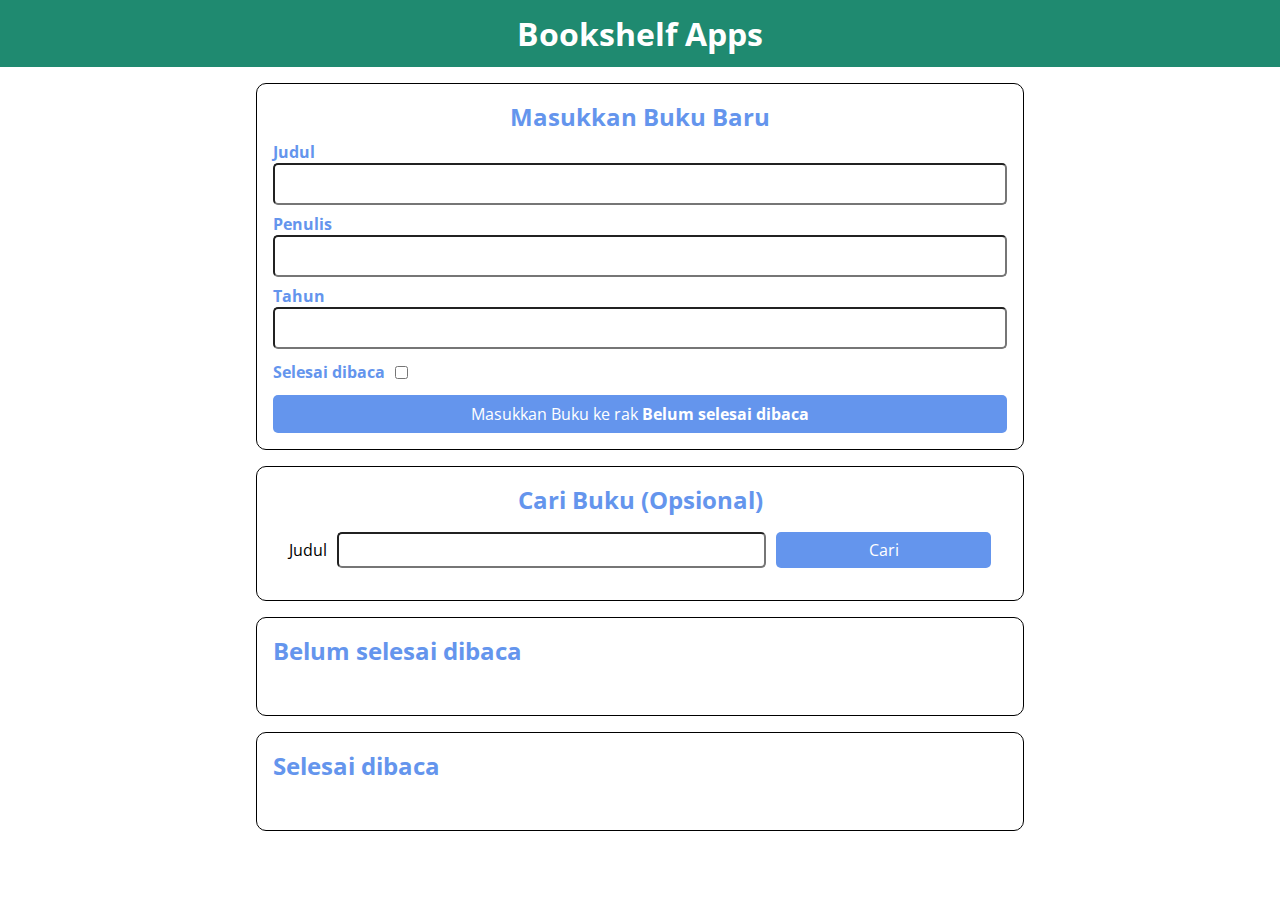
<file: rak-buku/index.html>
<!doctype html>
<html lang="en">
<head>
  <meta charset="UTF-8">
  <meta name="viewport"
        content="width=device-width, user-scalable=no, initial-scale=1.0, maximum-scale=1.0, minimum-scale=1.0">
  <meta http-equiv="X-UA-Compatible" content="ie=edge">
  <title>Alfin Bookshelf Apps</title>
  <link rel="preconnect" href="https://fonts.gstatic.com">
  <link href="https://fonts.googleapis.com/css2?family=Open+Sans:wght@300;400;600;700;800&display=swap"
        rel="stylesheet">
  <link rel="stylesheet" href="style.css">
</head>
<body>
<header class="head_bar">
  <h1 class="head_bar__title">Bookshelf Apps</h1>
</header>
<main>
  <section class="input_section">
    <h2>Masukkan Buku Baru</h2>
    <form id="inputBook">
      <div class="input">
        <label for="inputBookTitle">Judul</label>
        <input id="inputBookTitle" type="text" required>
      </div>
      <div class="input">
        <label for="inputBookAuthor">Penulis</label>
        <input id="inputBookAuthor" type="text" required>
      </div>
      <div class="input">
        <label for="inputBookYear">Tahun</label>
        <input id="inputBookYear" type="number" required>
      </div>
      <div class="input_inline">
        <label for="inputBookIsComplete">Selesai dibaca</label>
        <input id="inputBookIsComplete" type="checkbox">
      </div>
      <button id="bookSubmit" type="submit">Masukkan Buku ke rak <span>Belum selesai dibaca</span></button>
    </form>
  </section>
  
  <section class="search_section">
    <h2>Cari Buku (Opsional)</h2>
    <form id="searchBook">
      <label for="searchBookTitle">Judul</label>
      <input id="searchBookTitle" type="text">
      <button id="searchSubmit" type="submit">Cari</button>
    </form>
  </section>
  
  <section class="book_shelf">
    <h2>Belum selesai dibaca</h2>
    <div id="incompleteBookshelfList" class="book_list"></div>
  </section>
  
  <section class="book_shelf">
    <h2>Selesai dibaca</h2>
    <div id="completeBookshelfList" class="book_list"></div>
  </section>
</main>

<script src="main.js"></script>

</body>
</html>
</file>
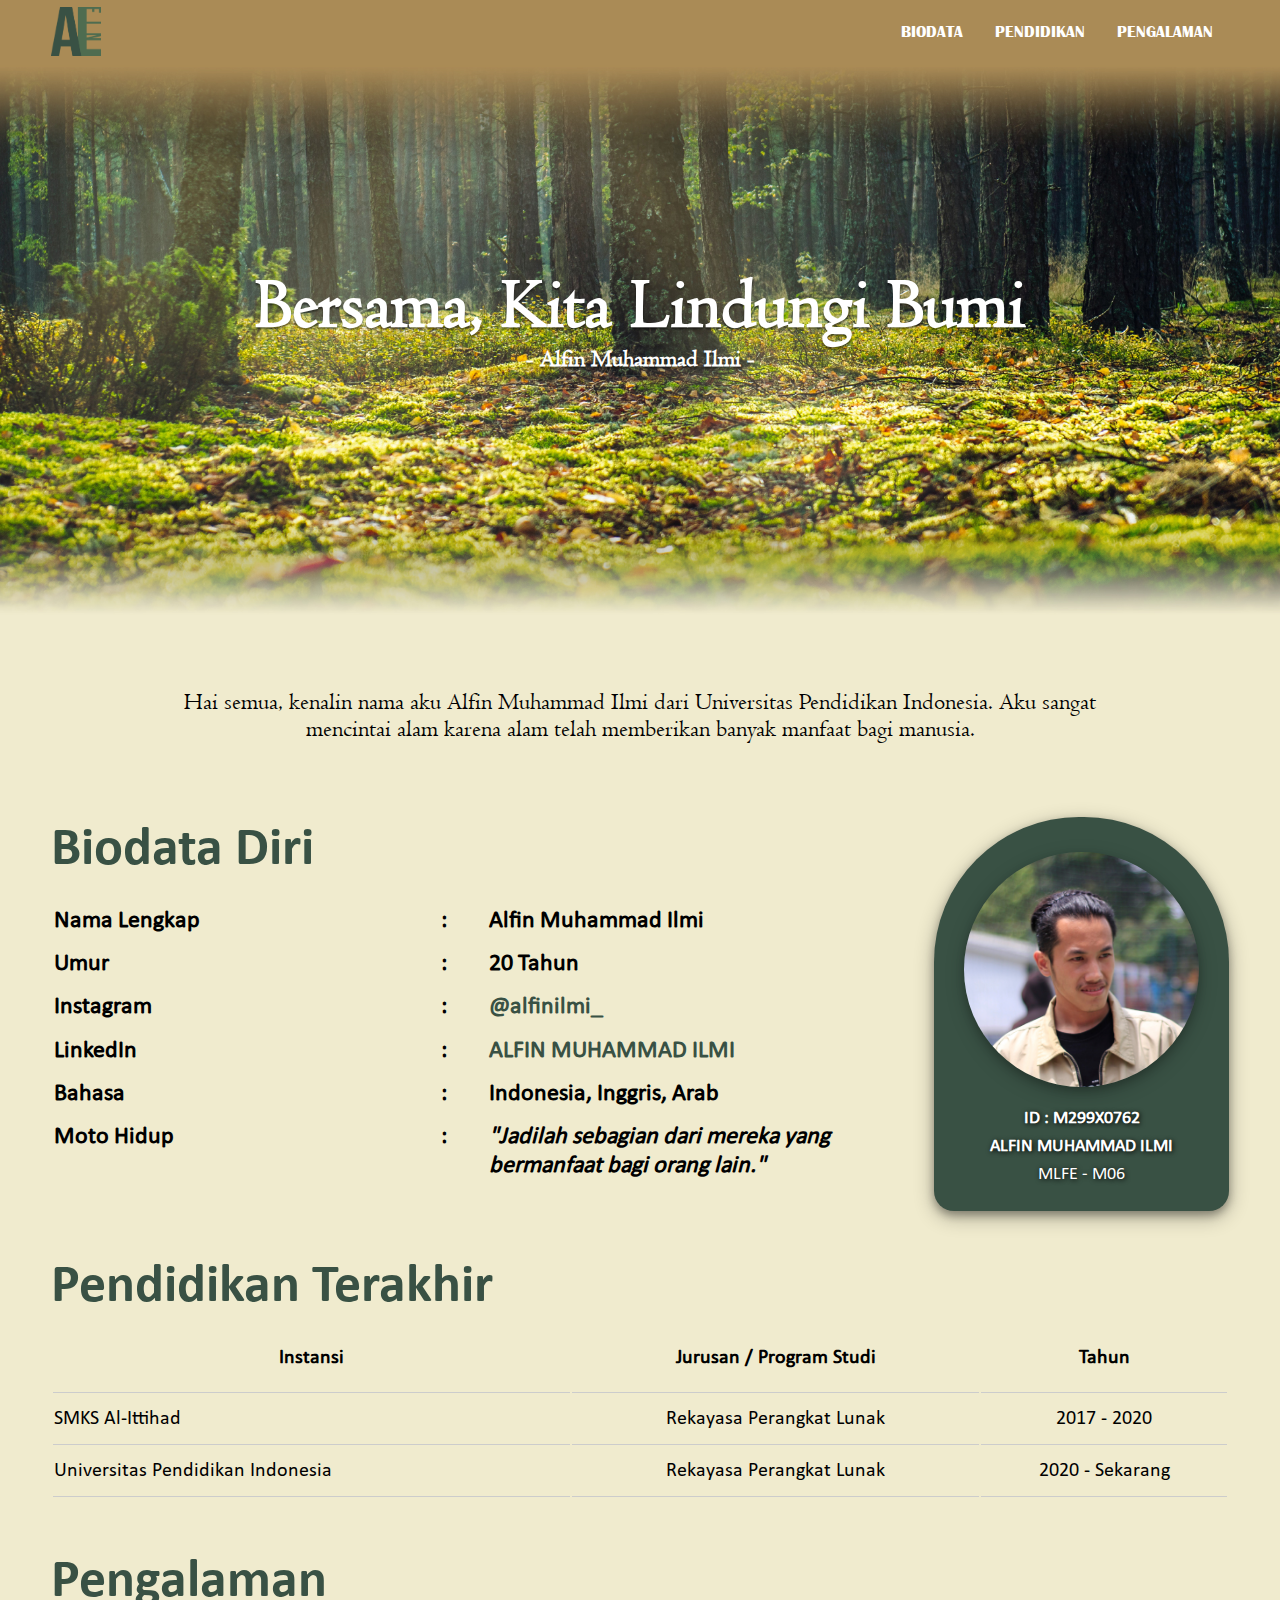
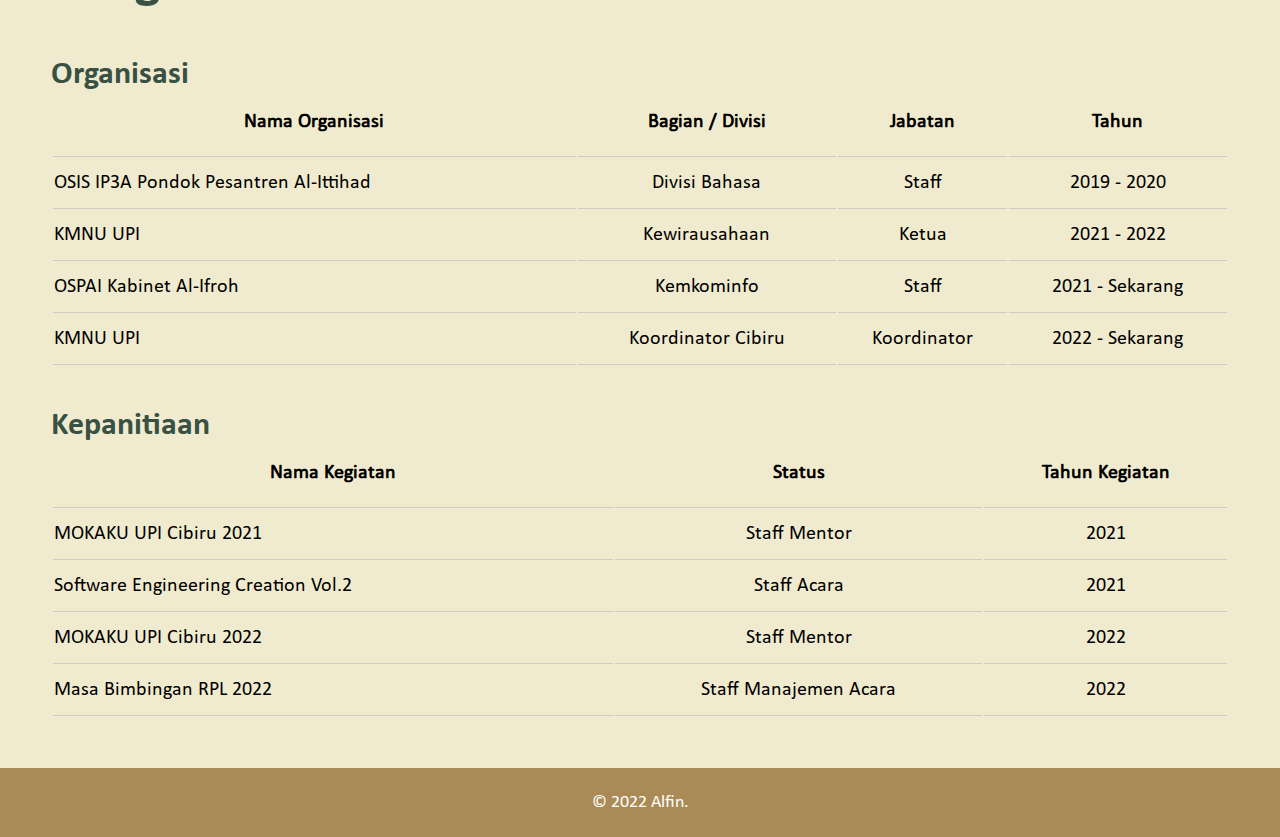
<file: submission-web-pemula/index.html>
<!DOCTYPE html>
<html>
<head>
	<meta charset="utf-8">
	<meta http-equiv="X-UA-Compatible" content="IE=edge">
	<title>Alfin Muhammad Ilmi | Personal Website</title>
	<link rel="stylesheet" href="assets/style.css">
	<link rel="icon" type="image/png" href="assets/images/logo-main.png">
</head>
<body>
	<header id="header">
		<nav>
			<ul>
				<div class="center">
					<a href="#" title="Alfin Muhammad Ilmi"><img src="assets/images/logo-main.png"></a>
					<li><a href="#pengalaman">Pengalaman</a></li>
					<li><a href="#pendidikan">Pendidikan</a></li>
					<li><a href="#biodata">Biodata</a></li>
				</div>
			</ul>
		</nav>

		<div class="clear"></div>
	</header>

	<main>
		<div id="banner">
			<h1>Bersama, Kita Lindungi Bumi</h1>
			<h3>- Alfin Muhammad Ilmi -</h3>
		</div>
		<div class="center">
			<div id="content">
				<article class="content-intro">
					<p>Hai semua, kenalin nama aku Alfin Muhammad Ilmi dari Universitas Pendidikan Indonesia. Aku sangat mencintai alam karena alam telah memberikan banyak manfaat bagi manusia.</p>

					<div class="clear"></div>
				</article>

				<aside>
					<img src="assets/images/owner-square.jpg">
					<div class="aside-text">
						<p class="text-bold">ID : M299X0762</p>
						<p class="text-bold">Alfin Muhammad Ilmi</p>
						<p>MLFE - M06</p>
					</div>
				</aside>

				<article id="biodata" class="content-bio">
					<h1>Biodata Diri</h1>
					<table>
						<tbody>
							<tr>
								<td>Nama Lengkap</td>
								<td class="td-kecuali">:</td>
								<td>Alfin Muhammad Ilmi</td>
							</tr>
							<tr>
								<td>Umur</td>
								<td class="td-kecuali">:</td>
								<td>20 Tahun</td>
							</tr>
							<tr>
								<td>Instagram</td>
								<td class="td-kecuali">:</td>
								<td><a href="https://www.instagram.com/alfinilmi_" target="blank">@alfinilmi_</a></td>
							</tr>
							<tr>
								<td>LinkedIn</td>
								<td class="td-kecuali">:</td>
								<td><a href="https://www.linkedin.com/in/alfin-muhammad-ilmi-218401222/" target="blank">ALFIN MUHAMMAD ILMI</a></td>
							</tr>
							<tr>
								<td>Bahasa</td>
								<td class="td-kecuali">:</td>
								<td>Indonesia, Inggris, Arab</td>
							</tr>
							<tr>
								<td>Moto Hidup</td>
								<td class="td-kecuali">:</td>
								<td><i>"Jadilah sebagian dari mereka yang bermanfaat bagi orang lain."</i></td>
							</tr>
						</tbody>
					</table>

				</article>

				<article id="pendidikan" class="content-bio">
					<h1>Pendidikan Terakhir</h1>
					<table>
						<thead>
							<tr>
								<th>Instansi</th>
								<th>Jurusan / Program Studi</th>
								<th>Tahun</th>
							</tr>
						</thead>
						<tbody>
							<tr>
								<td>SMKS Al-Ittihad</td>
								<td class="text-center">Rekayasa Perangkat Lunak</td>
								<td class="text-center">2017 - 2020</td>
							</tr>
							<tr>
								<td>Universitas Pendidikan Indonesia</td>
								<td class="text-center">Rekayasa Perangkat Lunak</td>
								<td class="text-center">2020 - Sekarang</td>
							</tr>
						</tbody>
					</table>
				</article>

				<article id="pengalaman" class="content-bio">
					<h1>Pengalaman</h1>

					<h2>Organisasi</h2>
					<table>
						<thead>
							<tr>
								<th>Nama Organisasi</th>
								<th>Bagian / Divisi</th>
								<th>Jabatan</th>
								<th>Tahun</th>
							</tr>
						</thead>
						<tbody>
							<tr>
								<td>OSIS IP3A Pondok Pesantren Al-Ittihad</td>
								<td class="text-center">Divisi Bahasa</td>
								<td class="text-center">Staff</td>
								<td class="text-center">2019 - 2020</td>
							</tr>
							<tr>
								<td>KMNU UPI</td>
								<td class="text-center">Kewirausahaan</td>
								<td class="text-center">Ketua</td>
								<td class="text-center">2021 - 2022</td>
							</tr>
							<tr>
								<td>OSPAI Kabinet Al-Ifroh</td>
								<td class="text-center">Kemkominfo</td>
								<td class="text-center">Staff</td>
								<td class="text-center">2021 - Sekarang</td>
							</tr>
							<tr>
								<td>KMNU UPI</td>
								<td class="text-center">Koordinator Cibiru</td>
								<td class="text-center">Koordinator</td>
								<td class="text-center">2022 - Sekarang</td>
							</tr>
						</tbody>
					</table>

					<h2>Kepanitiaan</h2>
					<table>
						<thead>
							<tr>
								<th>Nama Kegiatan</th>
								<th>Status</th>
								<th>Tahun Kegiatan</th>
							</tr>
						</thead>
						<tbody>
							<tr>
								<td>MOKAKU UPI Cibiru 2021</td>
								<td class="text-center">Staff Mentor</td>
								<td class="text-center">2021</td>
							</tr>
							<tr>
								<td>Software Engineering Creation Vol.2</td>
								<td class="text-center">Staff Acara</td>
								<td class="text-center">2021</td>
							</tr>
							<tr>
								<td>MOKAKU UPI Cibiru 2022</td>
								<td class="text-center">Staff Mentor</td>
								<td class="text-center">2022</td>
							</tr>
							<tr>
								<td>Masa Bimbingan RPL 2022</td>
								<td class="text-center">Staff Manajemen Acara</td>
								<td class="text-center">2022</td>
							</tr>
						</tbody>
					</table>
				</article>
			</div>
		</div>

		<div class="clear"></div>
	</main>

	<footer>
		<div class="center"><p>&#169; 2022 Alfin.</p></div>
	</footer>
</body>
</html>
</file>
<file: rak-buku/style.css>
* {
    padding: 0;
    margin: 0;
    box-sizing: border-box;
}

body, input, button {
    font-family: 'Open Sans', sans-serif;
}

input, button {
    font-size: 16px;
}

.head_bar {
    padding: 12px;
    display: flex;
    align-items: center;
    justify-content: center;
    background-color: #1F8A70;
    color: white;
}

main {
    max-width: 800px;
    width: 80%;
    margin: 0 auto;
    padding: 16px;

}

article{
    border-radius: 10px;
    padding: 5px;
    background: #F8F9FA;
    margin-bottom: 5px;
}

.input_section {
    display: flex;
    flex-direction: column;
    padding: 16px;
    border: 1px solid black;
    border-radius: 10px;
}

.input_section > h2 {
    text-align: center;
    color: cornflowerblue;
}

.input_section > form > .input {
    margin: 8px 0;
}

.input_section > form > button {
    background-color: cornflowerblue;
    color: white;
    border: 0;
    border-radius: 5px;
    display: block;
    width: 100%;
    padding: 8px;
    cursor: pointer;
}

.input_section > form > button > span {
    font-weight: bold;
}

.input_section > form > .input > input {
    display: block;
    width: 100%;
    padding: 8px;
    border-radius: 5px;
}


.input_section > form > .input > label {
    color: cornflowerblue;
    font-weight: bold;
}

.input_section > form > .input_inline {
    margin: 12px 0;
    display: flex;
    align-items: center;
}

.input_section > form > .input_inline > label {
    color: cornflowerblue;
    font-weight: bold;
    margin-right: 10px;
}

.search_section {
    margin: 16px 0;
    display: flex;
    flex-direction: column;
    align-items: center;
    padding: 16px;
    border: 1px solid black;
    border-radius: 10px;
}

.search_section > h2 {
    color: cornflowerblue;
}

.search_section > form {
    padding: 16px;
    width: 100%;
    display: grid;
    grid-template-columns: auto 1fr 0.5fr;
    grid-gap: 10px;
}

.search_section > form > label {
    display: flex;
    align-items: center;
}

.search_section > form > input {
    padding: 5px;
    border-radius: 5px;
}

.search_section > form > button {
    background-color: cornflowerblue;
    color: white;
    border: 0;
    border-radius: 5px;
    cursor: pointer;
}

.book_shelf {
    margin: 16px 0 0 0;
    border: 1px solid black;
    padding: 16px;
    border-radius: 10px;
}

.book_shelf > h2 {
    color: cornflowerblue;
}

.book_shelf > .book_list {
    padding: 16px;
}

.book_shelf > .book_list > .book_item {
    padding: 8px 16px 16px 16px;
    border: 1px solid black;
    border-radius: 5px;
    margin: 10px 0;
}

.book_shelf > .book_list > .book_item > h3, p {
    margin: 8px 0;
}

.book_shelf > .book_list > .book_item > .action > button {
    border: 0;
    padding: 5px;
    margin: 0 5px 0 0;
    border-radius: 5px;
    cursor: pointer;
}

.book_shelf > .book_list > .book_item > .action > .green {
    background-color: #28a745;
    color: white;
}

.book_shelf > .book_list > .book_item > .action > .red {
    background-color: #dc3545;
    color: white;
}
</file>
<file: submission-web-pemula/assets/style.css>
/* Color Palette
395144
4E6C50
AA8B56
F0EBCE 
*/
@font-face { font-family: BritannicBold; src: url(font/BRITANIC.TTF); }
@font-face { font-family: CentaurReg; src: url(font/CENTAUR.TTF); }
@font-face { font-family: Calibri; src: url(font/calibri.ttf); }
@font-face { font-family: CalibriBold; src: url(font/calibrib.ttf); }

body{
	background-color: #F0EBCE;
	margin: 0;
	/*overflow: hidden;*/
}

.clear{
	float: none;
	clear: both;
}

.center{
	width: 92%;
	margin: 0 auto;
}

.text-bold{
	font-weight: bold;
}

.text-center{
	text-align: center;
}

/*START HEADER*/
nav ul {
	list-style-type: none;
	margin: 0;
	padding: 0;
	overflow: hidden;
	background-color: #AA8B56;
}

nav ul img{
	width: 50px;
	margin: 5px 0;
	padding-top: 2px;
}

nav li {
	float: right;
}

nav li a {
	font-family: BritannicBold;
	text-transform: uppercase;
	display: block;
	color: white;
	text-align: center;

	padding: 24px 16px;
	text-decoration: none;
}

nav li a:hover {
	text-shadow: 2px rgba(0,0,0,0.2);
	color: #395144;
	transition: 0.3s;
}
/*END HEADER*/

/*START BANNER*/
#banner{
	background: url("banner-gradient.jpg") no-repeat center;
	background-size: cover;
	height: 550px;
	font-family: "CentaurReg";
}

#banner h1{
	font-size: 72px;
	margin: 0 auto;
	padding: 200px 0;
	text-align: center;
	color: #fff;
	text-shadow: 0 2px 2px rgba(0,0,0,0.5);
}

#banner h3{
	font-size: 24px;
	margin-top: -200px;
	text-align: center;
	color: #fff;
	text-shadow: 0 2px 2px rgba(0,0,0,0.5);
}
/*END BANNER*/

/*START MAIN*/
main{
	font-family: Calibri;
}

.content-intro{
	width: 80%;
	margin: 0 auto;
}

.content-intro p{
	padding: 50px 0;
	font-size: 24px;
	text-align: center;
	font-family: CentaurReg;
}

aside {
  width: 25%;
  float: right;
  border-radius: 145px 145px 20px 20px;
  background-color: #395144;
  text-transform: uppercase;
  color: #fff;
  box-shadow: 0 4px 8px 0 rgba(0, 0, 0, 0.3), 0 6px 20px 0 rgba(0, 0, 0, 0.3);
}

aside img{
	width: 80%;
	border-radius: 100%;
	display: block;
	margin-top: 35px;
	margin-left: auto;
 	margin-right: auto;
 	margin-bottom: 20px;
 	box-shadow: 0 4px 8px 0 rgba(0, 0, 0, 0.2), 0 6px 20px 0 rgba(0, 0, 0, 0.2);
}

.aside-text{
	padding-bottom: 20px;
}

aside p{
	text-align: center;
	font-size: 18px;
	margin: 5px;
	font-family: Calibri;
	text-shadow: 1px 1px 5px #000;
}

article{
	margin-bottom: 50px;
}

.content-bio h1{
	font-size: 54px;
	font-family: CalibriBold;
	margin: 20px 0;
	color: #395144;
}

.content-bio h2{
	font-size: 32px;
	font-family: CalibriBold;
	margin-top: 40px;
	margin-bottom: 10px;
	color: #395144;
}

#biodata table{
	width: 70%;
	height: 300px;
	font-size: 24px;
}

#biodata td{
	width: 25%;
	font-size: 24px;
	vertical-align: top;
	font-weight: bold;
}
#biodata .td-kecuali{
	width: 3%;
	font-size: 24px;
}

#biodata a{
	text-decoration: none;
	color: #395144;
	font-weight: bold;
}

#biodata a:hover{
	text-decoration: underline;
}

#pendidikan table{
	width: 100%;
	font-size: 20px;
}

#pendidikan th{
	padding-bottom: 20px;
}

#pendidikan tr{
	height: 50px;
}

#pendidikan th, #pendidikan td{
	border-bottom: 1.5px solid #ccc;
}

#pengalaman table{
	width: 100%;
	font-size: 20px;
}

#pengalaman tr{
	height: 50px;
}

#pengalaman th{
	padding-bottom: 20px;
}

#pengalaman th, #pengalaman td{
	border-bottom: 1.5px solid #ccc;
}
/*END MAIN*/

/*START FOOTER*/
footer{
	margin: 0 auto;
	padding: 5px 0;
	bottom: 0;
	width: 100%;
	background-color: #AA8B56;
}

footer p{
	font-size: 18px;
	font-family: Calibri;
	color: white;
	text-align: center;
}
/*END FOOTER*/
</file>
